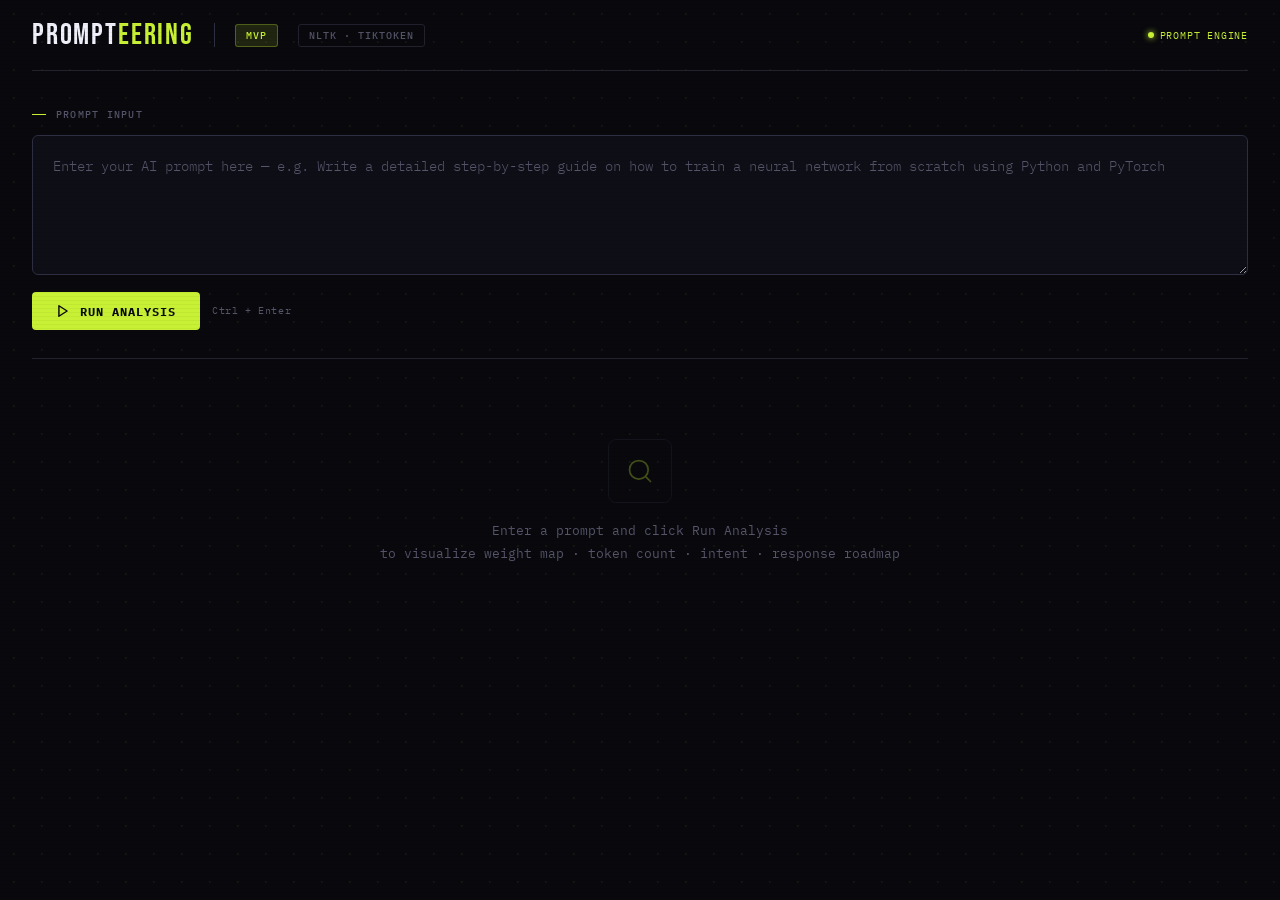
<file: index.html>
<!DOCTYPE html>
<html lang="en">

<head>
    <meta charset="UTF-8">
    <meta name="viewport" content="width=device-width, initial-scale=1.0">
    <title>Prompteering — AI Prompt Analyzer</title>
    <link rel="stylesheet" href="/static/css/style.css">
</head>

<body>

    <div class="wrap">

        <!-- HEADER -->
        <header>
            <div class="header-inner">
                <div class="logo">Prompt<span class="logo-accent">eering</span></div>
                <div class="sep"></div>
                <div class="pill pill-green">MVP</div>
                <div class="pill pill-muted">NLTK · tiktoken</div>
                <div class="header-right">
                    <div class="status-dot">
                        <div class="dot dot-green"></div>
                        PROMPT ENGINE
                    </div>
                </div>
            </div>
        </header>

        <!-- INPUT -->
        <div class="input-zone">
            <div class="zone-label">Prompt Input</div>
            <textarea id="promptInput"
                placeholder="Enter your AI prompt here — e.g. Write a detailed step-by-step guide on how to train a neural network from scratch using Python and PyTorch"
                rows="4"></textarea>
            <div class="input-footer">
                <button class="run-btn" onclick="analyzePrompt()">
                    <svg viewBox="0 0 24 24" fill="none" stroke="currentColor" stroke-width="2.5" stroke-linecap="round"
                        stroke-linejoin="round">
                        <polygon points="5 3 19 12 5 21 5 3" />
                    </svg>
                    Run Analysis
                </button>
                <span class="hint">Ctrl + Enter</span>
            </div>
        </div>

        <!-- EMPTY STATE -->
        <div id="emptyState">
            <div class="empty-graphic">
                <svg viewBox="0 0 24 24" fill="none" stroke="currentColor" stroke-width="1.5" stroke-linecap="round"
                    stroke-linejoin="round">
                    <circle cx="11" cy="11" r="8" />
                    <line x1="21" y1="21" x2="16.65" y2="16.65" />
                </svg>
            </div>
            <div class="empty-text">
                Enter a prompt and click Run Analysis<br>
                to visualize weight map · token count · intent · response roadmap
            </div>
        </div>

        <!-- RESULTS -->
        <div id="results">

            <!-- WEIGHT MAP -->
            <div class="panel">
                <div class="ph">
                    <div class="ph-left">
                        <div class="ph-icon" style="color:var(--accent)">
                            <svg viewBox="0 0 24 24" fill="none" stroke="currentColor" stroke-width="2"
                                stroke-linecap="round" stroke-linejoin="round">
                                <path d="M2 20h20M6 20V10M12 20V4M18 20v-6" />
                            </svg>
                        </div>
                        <div class="ph-title">Word Weight Map</div>
                    </div>
                    <div class="ph-right">POS Tagging · NLTK</div>
                </div>
                <div class="pb">
                    <div class="word-tokens" id="wordWeights"></div>
                    <div class="legend">
                        <div class="legend-item">
                            <div class="legend-sw" style="background:rgba(85,85,106,0.5)"></div>Noise / stop word
                        </div>
                        <div class="legend-item">
                            <div class="legend-sw" style="background:rgba(79,195,247,0.5)"></div>Context word
                        </div>
                        <div class="legend-item">
                            <div class="legend-sw" style="background:rgba(255,140,66,0.6)"></div>High focus
                        </div>
                        <div class="legend-item">
                            <div class="legend-sw" style="background:rgba(200,241,53,0.7)"></div>Critical token
                        </div>
                    </div>
                </div>
            </div>

            <!-- TWO-COL: TOKEN STATS + INTENT -->
            <div class="two-col">

                <!-- TOKEN CALCULATOR -->
                <div class="panel">
                    <div class="ph">
                        <div class="ph-left">
                            <div class="ph-icon" style="color:var(--orange)">
                                <svg viewBox="0 0 24 24" fill="none" stroke="currentColor" stroke-width="2"
                                    stroke-linecap="round" stroke-linejoin="round">
                                    <rect x="4" y="2" width="16" height="20" rx="2" />
                                    <line x1="8" y1="6" x2="16" y2="6" />
                                    <line x1="8" y1="10" x2="16" y2="10" />
                                    <line x1="8" y1="14" x2="12" y2="14" />
                                </svg>
                            </div>
                            <div class="ph-title">Token Calculator</div>
                        </div>
                        <div class="ph-right">
                            <div class="model-tabs" id="modelTabs">
                                <button class="model-tab active" data-model="gpt-4o">GPT-4o</button>
                                <button class="model-tab" data-model="claude-sonnet-4">Claude 4</button>
                                <button class="model-tab" data-model="gemini-2.0-flash">Gemini 2.0</button>
                            </div>
                            <span id="tokenPanelSubtitle">tiktoken · GPT-4o rates</span>
                        </div>
                    </div>
                    <div class="pb">
                        <div class="stats-grid" id="tokenStats"></div>
                        <div class="cost-section">
                            <div class="cost-lbl">
                                <span>Context window usage</span>
                                <span id="costLabel">—</span>
                            </div>
                            <div class="cost-track">
                                <div class="cost-fill" id="costFill"></div>
                            </div>
                        </div>
                    </div>
                </div>

                <!-- INTENT CLASSIFIER -->
                <div class="panel">
                    <div class="ph">
                        <div class="ph-left">
                            <div class="ph-icon" style="color:var(--blue)">
                                <svg viewBox="0 0 24 24" fill="none" stroke="currentColor" stroke-width="2"
                                    stroke-linecap="round" stroke-linejoin="round">
                                    <circle cx="12" cy="12" r="3" />
                                    <path
                                        d="M12 2v3M12 19v3M4.22 4.22l2.12 2.12M17.66 17.66l2.12 2.12M2 12h3M19 12h3M4.22 19.78l2.12-2.12M17.66 6.34l2.12-2.12" />
                                </svg>
                            </div>
                            <div class="ph-title">Intent Classifier</div>
                        </div>
                        <div class="ph-right">Pattern Engine · NLTK</div>
                    </div>
                    <div class="pb" id="intentPanel"></div>
                </div>

            </div>

            <!-- FLOWCHART -->
            <div class="panel">
                <div class="ph">
                    <div class="ph-left">
                        <div class="ph-icon" style="color:var(--blue)">
                            <svg viewBox="0 0 24 24" fill="none" stroke="currentColor" stroke-width="2"
                                stroke-linecap="round" stroke-linejoin="round">
                                <rect x="3" y="3" width="6" height="4" rx="1" />
                                <rect x="15" y="3" width="6" height="4" rx="1" />
                                <rect x="9" y="17" width="6" height="4" rx="1" />
                                <path d="M6 7v4h12V7M12 11v6" />
                            </svg>
                        </div>
                        <div class="ph-title">Predicted Response Roadmap</div>
                    </div>
                    <div class="ph-right">Scroll horizontally to see full path</div>
                </div>
                <div class="pb">
                    <div class="flow-scroll">
                        <div class="flow-row" id="flowRow"></div>
                    </div>
                    <div class="flow-legend">
                        <div class="fl-item">
                            <div class="fl-dot" style="background:var(--accent)"></div>Prompt Entry
                        </div>
                        <div class="fl-item">
                            <div class="fl-dot" style="background:var(--blue)"></div>Intent Parse
                        </div>
                        <div class="fl-item">
                            <div class="fl-dot" style="background:var(--border2)"></div>Processing Step
                        </div>
                        <div class="fl-item">
                            <div class="fl-dot" style="background:var(--red)"></div>RAG Retrieval
                        </div>
                        <div class="fl-item">
                            <div class="fl-dot" style="background:var(--orange)"></div>Output Block
                        </div>
                    </div>
                </div>
            </div>

        </div><!-- /results -->

    </div><!-- /wrap -->

    <script src="/static/js/app.js"></script>
</body>

</html>
</file>
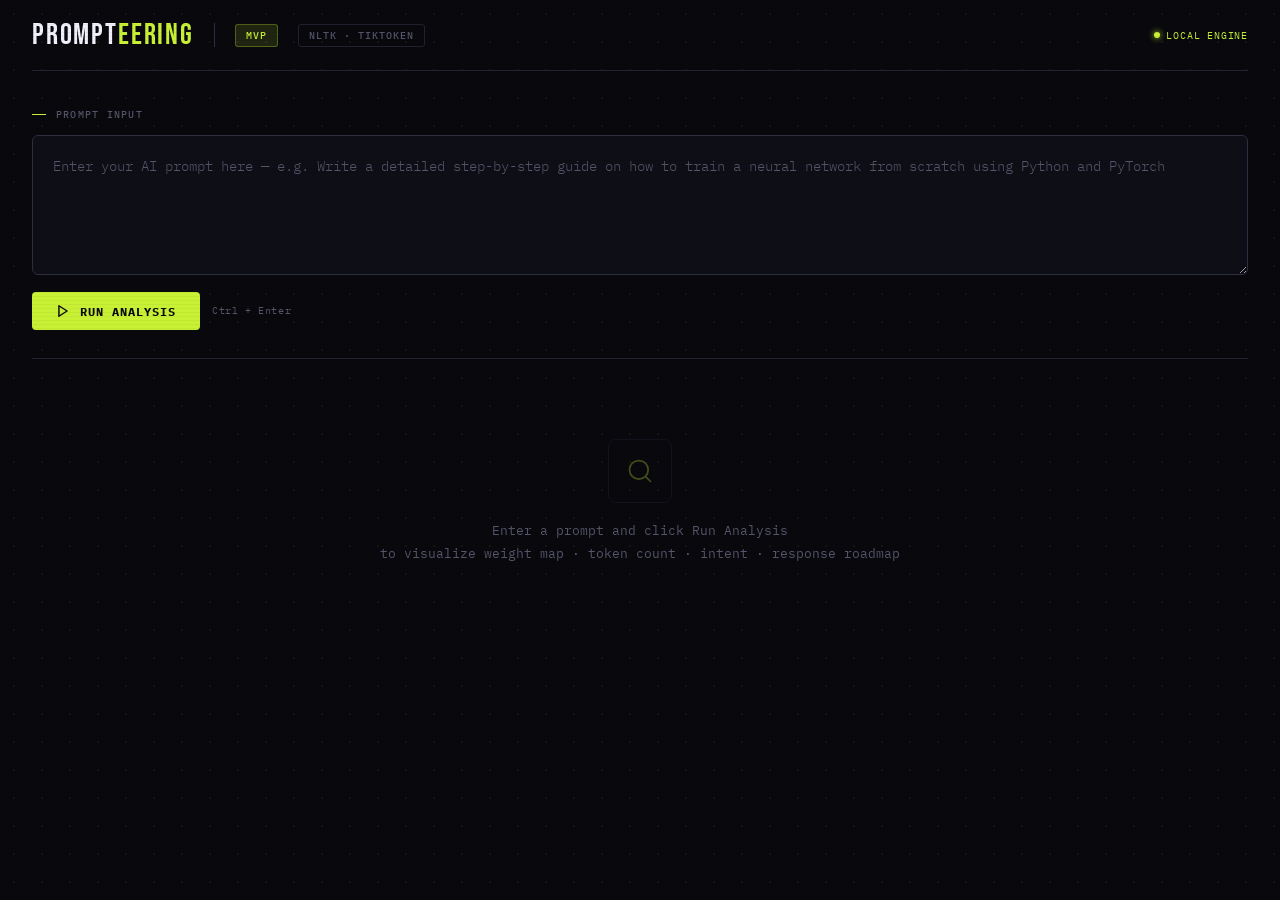
<file: templates/index.html>
<!DOCTYPE html>
<html lang="en">

<head>
    <meta charset="UTF-8">
    <meta name="viewport" content="width=device-width, initial-scale=1.0">
    <title>Prompteering — AI Prompt Analyzer</title>
    <link rel="stylesheet" href="/static/css/style.css">
</head>

<body>

    <div class="wrap">

        <!-- HEADER -->
        <header>
            <div class="header-inner">
                <div class="logo">Prompt<span class="logo-accent">eering</span></div>
                <div class="sep"></div>
                <div class="pill pill-green">MVP</div>
                <div class="pill pill-muted">NLTK · tiktoken</div>
                <div class="header-right">
                    <div class="status-dot">
                        <div class="dot dot-green"></div>
                        LOCAL ENGINE
                    </div>
                </div>
            </div>
        </header>

        <!-- INPUT -->
        <div class="input-zone">
            <div class="zone-label">Prompt Input</div>
            <textarea id="promptInput"
                placeholder="Enter your AI prompt here — e.g. Write a detailed step-by-step guide on how to train a neural network from scratch using Python and PyTorch"
                rows="4"></textarea>
            <div class="input-footer">
                <button class="run-btn" onclick="analyzePrompt()">
                    <svg viewBox="0 0 24 24" fill="none" stroke="currentColor" stroke-width="2.5" stroke-linecap="round"
                        stroke-linejoin="round">
                        <polygon points="5 3 19 12 5 21 5 3" />
                    </svg>
                    Run Analysis
                </button>
                <span class="hint">Ctrl + Enter</span>
            </div>
        </div>

        <!-- EMPTY STATE -->
        <div id="emptyState">
            <div class="empty-graphic">
                <svg viewBox="0 0 24 24" fill="none" stroke="currentColor" stroke-width="1.5" stroke-linecap="round"
                    stroke-linejoin="round">
                    <circle cx="11" cy="11" r="8" />
                    <line x1="21" y1="21" x2="16.65" y2="16.65" />
                </svg>
            </div>
            <div class="empty-text">
                Enter a prompt and click Run Analysis<br>
                to visualize weight map · token count · intent · response roadmap
            </div>
        </div>

        <!-- RESULTS -->
        <div id="results">

            <!-- WEIGHT MAP -->
            <div class="panel">
                <div class="ph">
                    <div class="ph-left">
                        <div class="ph-icon" style="color:var(--accent)">
                            <svg viewBox="0 0 24 24" fill="none" stroke="currentColor" stroke-width="2"
                                stroke-linecap="round" stroke-linejoin="round">
                                <path d="M2 20h20M6 20V10M12 20V4M18 20v-6" />
                            </svg>
                        </div>
                        <div class="ph-title">Word Weight Map</div>
                    </div>
                    <div class="ph-right">POS Tagging · NLTK</div>
                </div>
                <div class="pb">
                    <div class="word-tokens" id="wordWeights"></div>
                    <div class="legend">
                        <div class="legend-item">
                            <div class="legend-sw" style="background:rgba(85,85,106,0.5)"></div>Noise / stop word
                        </div>
                        <div class="legend-item">
                            <div class="legend-sw" style="background:rgba(79,195,247,0.5)"></div>Context word
                        </div>
                        <div class="legend-item">
                            <div class="legend-sw" style="background:rgba(255,140,66,0.6)"></div>High focus
                        </div>
                        <div class="legend-item">
                            <div class="legend-sw" style="background:rgba(200,241,53,0.7)"></div>Critical token
                        </div>
                    </div>
                </div>
            </div>

            <!-- TWO-COL: TOKEN STATS + INTENT -->
            <div class="two-col">

                <!-- TOKEN CALCULATOR -->
                <div class="panel">
                    <div class="ph">
                        <div class="ph-left">
                            <div class="ph-icon" style="color:var(--orange)">
                                <svg viewBox="0 0 24 24" fill="none" stroke="currentColor" stroke-width="2"
                                    stroke-linecap="round" stroke-linejoin="round">
                                    <rect x="4" y="2" width="16" height="20" rx="2" />
                                    <line x1="8" y1="6" x2="16" y2="6" />
                                    <line x1="8" y1="10" x2="16" y2="10" />
                                    <line x1="8" y1="14" x2="12" y2="14" />
                                </svg>
                            </div>
                            <div class="ph-title">Token Calculator</div>
                        </div>
                        <div class="ph-right">
                            <div class="model-tabs" id="modelTabs">
                                <button class="model-tab active" data-model="gpt-4o">GPT-4o</button>
                                <button class="model-tab" data-model="claude-sonnet-4">Claude 4</button>
                                <button class="model-tab" data-model="gemini-2.0-flash">Gemini 2.0</button>
                            </div>
                            <span id="tokenPanelSubtitle">tiktoken · GPT-4o rates</span>
                        </div>
                    </div>
                    <div class="pb">
                        <div class="stats-grid" id="tokenStats"></div>
                        <div class="cost-section">
                            <div class="cost-lbl">
                                <span>Context window usage</span>
                                <span id="costLabel">—</span>
                            </div>
                            <div class="cost-track">
                                <div class="cost-fill" id="costFill"></div>
                            </div>
                        </div>
                    </div>
                </div>

                <!-- INTENT CLASSIFIER -->
                <div class="panel">
                    <div class="ph">
                        <div class="ph-left">
                            <div class="ph-icon" style="color:var(--blue)">
                                <svg viewBox="0 0 24 24" fill="none" stroke="currentColor" stroke-width="2"
                                    stroke-linecap="round" stroke-linejoin="round">
                                    <circle cx="12" cy="12" r="3" />
                                    <path
                                        d="M12 2v3M12 19v3M4.22 4.22l2.12 2.12M17.66 17.66l2.12 2.12M2 12h3M19 12h3M4.22 19.78l2.12-2.12M17.66 6.34l2.12-2.12" />
                                </svg>
                            </div>
                            <div class="ph-title">Intent Classifier</div>
                        </div>
                        <div class="ph-right">Pattern Engine · NLTK</div>
                    </div>
                    <div class="pb" id="intentPanel"></div>
                </div>

            </div>

            <!-- FLOWCHART -->
            <div class="panel">
                <div class="ph">
                    <div class="ph-left">
                        <div class="ph-icon" style="color:var(--blue)">
                            <svg viewBox="0 0 24 24" fill="none" stroke="currentColor" stroke-width="2"
                                stroke-linecap="round" stroke-linejoin="round">
                                <rect x="3" y="3" width="6" height="4" rx="1" />
                                <rect x="15" y="3" width="6" height="4" rx="1" />
                                <rect x="9" y="17" width="6" height="4" rx="1" />
                                <path d="M6 7v4h12V7M12 11v6" />
                            </svg>
                        </div>
                        <div class="ph-title">Predicted Response Roadmap</div>
                    </div>
                    <div class="ph-right">Scroll horizontally to see full path</div>
                </div>
                <div class="pb">
                    <div class="flow-scroll">
                        <div class="flow-row" id="flowRow"></div>
                    </div>
                    <div class="flow-legend">
                        <div class="fl-item">
                            <div class="fl-dot" style="background:var(--accent)"></div>Prompt Entry
                        </div>
                        <div class="fl-item">
                            <div class="fl-dot" style="background:var(--blue)"></div>Intent Parse
                        </div>
                        <div class="fl-item">
                            <div class="fl-dot" style="background:var(--border2)"></div>Processing Step
                        </div>
                        <div class="fl-item">
                            <div class="fl-dot" style="background:var(--red)"></div>RAG Retrieval
                        </div>
                        <div class="fl-item">
                            <div class="fl-dot" style="background:var(--orange)"></div>Output Block
                        </div>
                    </div>
                </div>
            </div>

        </div><!-- /results -->

    </div><!-- /wrap -->

    <script src="/static/js/app.js"></script>
</body>

</html>
</file>
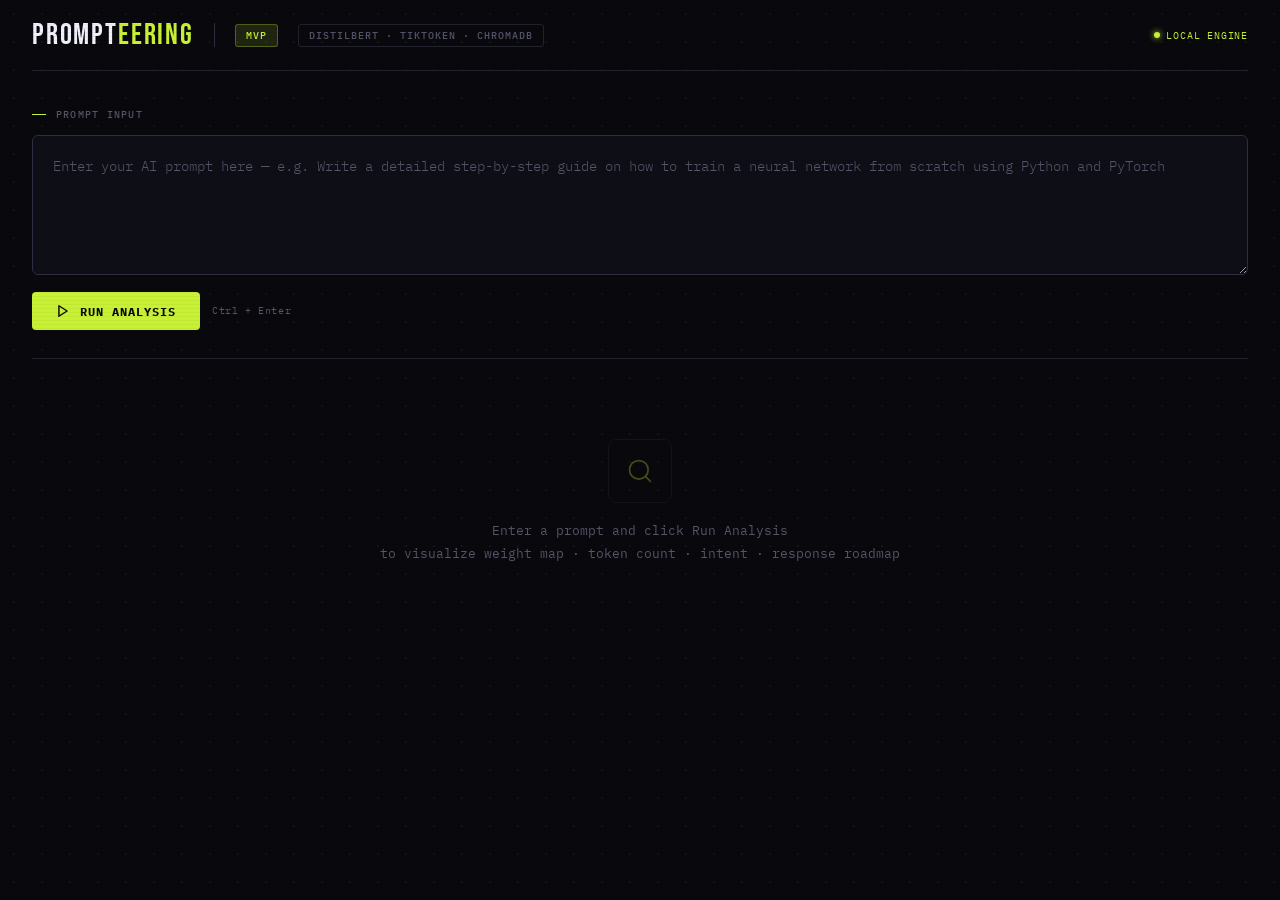
<file: prompteering.html>
<!DOCTYPE html>
<html lang="en">
<head>
<meta charset="UTF-8">
<meta name="viewport" content="width=device-width, initial-scale=1.0">
<title>Prompteering — AI Prompt Analyzer</title>
<style>
@import url('https://fonts.googleapis.com/css2?family=IBM+Plex+Mono:wght@300;400;500;600;700&family=Bebas+Neue&family=DM+Sans:wght@300;400;500;600&display=swap');

:root {
  --bg: #08080d;
  --s1: #0e0e16;
  --s2: #14141f;
  --s3: #1c1c2b;
  --border: #22222f;
  --border2: #2e2e42;
  --accent: #c8f135;
  --accent-dim: rgba(200,241,53,0.12);
  --accent-mid: rgba(200,241,53,0.35);
  --blue: #4fc3f7;
  --blue-dim: rgba(79,195,247,0.1);
  --orange: #ff8c42;
  --orange-dim: rgba(255,140,66,0.1);
  --red: #ff4d6d;
  --red-dim: rgba(255,77,109,0.1);
  --text: #d8d8e8;
  --text2: #9090a8;
  --text3: #55556a;
  --white: #f0f0fa;
}

*, *::before, *::after { box-sizing: border-box; margin: 0; padding: 0; }

body {
  background: var(--bg);
  color: var(--text);
  font-family: 'DM Sans', sans-serif;
  min-height: 100vh;
  overflow-x: hidden;
}

/* Subtle scanline texture */
body::after {
  content: '';
  position: fixed;
  inset: 0;
  background: repeating-linear-gradient(
    0deg,
    transparent,
    transparent 3px,
    rgba(0,0,0,0.04) 3px,
    rgba(0,0,0,0.04) 4px
  );
  pointer-events: none;
  z-index: 9999;
}

/* Dot grid bg */
body::before {
  content: '';
  position: fixed;
  inset: 0;
  background-image: radial-gradient(circle, rgba(200,241,53,0.06) 1px, transparent 1px);
  background-size: 28px 28px;
  pointer-events: none;
  z-index: 0;
}

.wrap { max-width: 1280px; margin: 0 auto; padding: 0 32px; position: relative; z-index: 1; }

/* ── HEADER ─────────────────────────────────── */
header {
  border-bottom: 1px solid var(--border);
  padding: 20px 0;
}

.header-inner {
  display: flex;
  align-items: center;
  gap: 20px;
}

.logo {
  font-family: 'Bebas Neue', sans-serif;
  font-size: 1.9rem;
  letter-spacing: 0.06em;
  color: var(--white);
  line-height: 1;
}

.logo-accent { color: var(--accent); }

.sep {
  width: 1px;
  height: 24px;
  background: var(--border2);
}

.pill {
  font-family: 'IBM Plex Mono', monospace;
  font-size: 0.62rem;
  font-weight: 500;
  letter-spacing: 0.1em;
  text-transform: uppercase;
  padding: 4px 10px;
  border-radius: 3px;
  border: 1px solid;
}

.pill-green {
  color: var(--accent);
  border-color: rgba(200,241,53,0.3);
  background: var(--accent-dim);
}

.pill-muted {
  color: var(--text3);
  border-color: var(--border);
  background: transparent;
}

.header-right {
  margin-left: auto;
  display: flex;
  align-items: center;
  gap: 16px;
}

.status-dot {
  display: flex;
  align-items: center;
  gap: 6px;
  font-family: 'IBM Plex Mono', monospace;
  font-size: 0.62rem;
  color: var(--accent);
  letter-spacing: 0.08em;
}

.dot {
  width: 6px; height: 6px;
  border-radius: 50%;
}

.dot-green { background: var(--accent); box-shadow: 0 0 6px var(--accent); animation: blink 2s infinite; }

@keyframes blink { 0%,100% { opacity:1; } 50% { opacity:0.3; } }

/* ── INPUT ─────────────────────────────────── */
.input-zone {
  padding: 36px 0 28px;
  border-bottom: 1px solid var(--border);
}

.zone-label {
  font-family: 'IBM Plex Mono', monospace;
  font-size: 0.65rem;
  font-weight: 500;
  color: var(--text3);
  letter-spacing: 0.12em;
  text-transform: uppercase;
  margin-bottom: 14px;
  display: flex;
  align-items: center;
  gap: 10px;
}

.zone-label::before {
  content: '';
  display: block;
  width: 14px;
  height: 1px;
  background: var(--accent);
}

textarea {
  width: 100%;
  background: var(--s1);
  border: 1px solid var(--border2);
  color: var(--white);
  font-family: 'IBM Plex Mono', monospace;
  font-size: 0.88rem;
  font-weight: 300;
  line-height: 1.8;
  padding: 18px 20px;
  border-radius: 6px;
  resize: vertical;
  min-height: 110px;
  outline: none;
  transition: border-color 0.2s, box-shadow 0.2s;
}

textarea:focus {
  border-color: rgba(200,241,53,0.4);
  box-shadow: 0 0 0 3px rgba(200,241,53,0.05);
}

textarea::placeholder { color: var(--text3); }

.input-footer {
  margin-top: 12px;
  display: flex;
  align-items: center;
  gap: 12px;
}

.run-btn {
  display: inline-flex;
  align-items: center;
  gap: 10px;
  background: var(--accent);
  color: #0a0a0a;
  border: none;
  font-family: 'IBM Plex Mono', monospace;
  font-weight: 700;
  font-size: 0.78rem;
  letter-spacing: 0.08em;
  text-transform: uppercase;
  padding: 11px 24px;
  border-radius: 4px;
  cursor: pointer;
  transition: all 0.15s;
}

.run-btn:hover { background: #d9ff4a; transform: translateY(-1px); box-shadow: 0 4px 20px rgba(200,241,53,0.3); }
.run-btn:active { transform: translateY(0); }

.run-btn svg { width: 14px; height: 14px; }

.hint {
  font-family: 'IBM Plex Mono', monospace;
  font-size: 0.62rem;
  color: var(--text3);
  letter-spacing: 0.06em;
}

/* ── EMPTY STATE ─────────────────────────── */
#emptyState {
  padding: 80px 0;
  display: flex;
  flex-direction: column;
  align-items: center;
  gap: 16px;
}

.empty-graphic {
  width: 64px;
  height: 64px;
  border: 1px solid var(--border2);
  border-radius: 8px;
  display: flex;
  align-items: center;
  justify-content: center;
  opacity: 0.3;
}

.empty-graphic svg { width: 28px; height: 28px; color: var(--accent); }

.empty-text {
  font-size: 0.8rem;
  color: var(--text3);
  text-align: center;
  line-height: 1.8;
  font-family: 'IBM Plex Mono', monospace;
}

/* ── RESULTS GRID ────────────────────────── */
#results {
  display: none;
  padding: 28px 0 60px;
  display: none;
  flex-direction: column;
  gap: 16px;
}

.panel {
  background: var(--s1);
  border: 1px solid var(--border);
  border-radius: 8px;
  overflow: hidden;
  animation: rise 0.35s ease both;
}

@keyframes rise {
  from { opacity:0; transform: translateY(10px); }
  to   { opacity:1; transform: translateY(0); }
}

.panel:nth-child(1) { animation-delay: 0.04s; }
.panel:nth-child(2) { animation-delay: 0.08s; }
.panel:nth-child(3) { animation-delay: 0.12s; }
.panel:nth-child(4) { animation-delay: 0.16s; }

.ph {
  padding: 12px 20px;
  border-bottom: 1px solid var(--border);
  background: var(--s2);
  display: flex;
  align-items: center;
  justify-content: space-between;
}

.ph-left {
  display: flex;
  align-items: center;
  gap: 10px;
}

.ph-icon {
  width: 20px; height: 20px;
  display: flex;
  align-items: center;
  justify-content: center;
}

.ph-icon svg { width: 14px; height: 14px; }

.ph-title {
  font-family: 'IBM Plex Mono', monospace;
  font-size: 0.7rem;
  font-weight: 600;
  letter-spacing: 0.1em;
  text-transform: uppercase;
  color: var(--text2);
}

.ph-right {
  font-family: 'IBM Plex Mono', monospace;
  font-size: 0.6rem;
  color: var(--text3);
  letter-spacing: 0.08em;
}

.pb { padding: 20px; }

/* ── TWO-COL LAYOUT ─────────────────────── */
.two-col { display: grid; grid-template-columns: 1fr 1fr; gap: 16px; }

/* ── WEIGHT MAP ─────────────────────────── */
.word-tokens {
  display: flex;
  flex-wrap: wrap;
  gap: 6px;
  line-height: 1;
}

.token {
  position: relative;
  padding: 5px 11px;
  border-radius: 4px;
  border: 1px solid transparent;
  font-family: 'IBM Plex Mono', monospace;
  font-size: 0.85rem;
  cursor: default;
  transition: transform 0.12s;
  user-select: none;
}

.token:hover { transform: translateY(-2px); }

.token-tip {
  position: absolute;
  bottom: calc(100% + 7px);
  left: 50%;
  transform: translateX(-50%);
  background: var(--s3);
  border: 1px solid var(--border2);
  padding: 4px 9px;
  border-radius: 4px;
  font-family: 'IBM Plex Mono', monospace;
  font-size: 0.62rem;
  white-space: nowrap;
  color: var(--text2);
  opacity: 0;
  pointer-events: none;
  transition: opacity 0.12s;
  z-index: 10;
}

.token:hover .token-tip { opacity: 1; }

.legend {
  display: flex;
  gap: 20px;
  margin-top: 18px;
  padding-top: 16px;
  border-top: 1px solid var(--border);
  flex-wrap: wrap;
}

.legend-item {
  display: flex;
  align-items: center;
  gap: 7px;
  font-family: 'IBM Plex Mono', monospace;
  font-size: 0.62rem;
  color: var(--text3);
  letter-spacing: 0.06em;
}

.legend-sw { width: 18px; height: 6px; border-radius: 2px; }

/* ── TOKEN STATS ────────────────────────── */
.stats-grid {
  display: grid;
  grid-template-columns: 1fr 1fr;
  gap: 12px;
}

.stat {
  background: var(--s2);
  border: 1px solid var(--border);
  border-radius: 6px;
  padding: 14px 16px;
}

.stat-lbl {
  font-family: 'IBM Plex Mono', monospace;
  font-size: 0.6rem;
  letter-spacing: 0.12em;
  text-transform: uppercase;
  color: var(--text3);
  margin-bottom: 8px;
}

.stat-val {
  font-family: 'Bebas Neue', sans-serif;
  font-size: 2.2rem;
  line-height: 1;
  letter-spacing: 0.03em;
}

.c-green  { color: var(--accent); }
.c-orange { color: var(--orange); }
.c-blue   { color: var(--blue); }
.c-red    { color: var(--red); }

.stat-sub {
  font-family: 'IBM Plex Mono', monospace;
  font-size: 0.62rem;
  color: var(--text3);
  margin-top: 5px;
}

.cost-section { margin-top: 16px; }

.cost-lbl {
  font-family: 'IBM Plex Mono', monospace;
  font-size: 0.62rem;
  color: var(--text3);
  letter-spacing: 0.08em;
  margin-bottom: 7px;
  display: flex;
  justify-content: space-between;
}

.cost-track {
  height: 5px;
  background: var(--s3);
  border-radius: 3px;
  overflow: hidden;
}

.cost-fill {
  height: 100%;
  border-radius: 3px;
  background: linear-gradient(90deg, var(--accent), var(--blue));
  transition: width 0.9s cubic-bezier(0.22, 1, 0.36, 1);
  width: 0%;
}

/* ── INTENT ─────────────────────────────── */
.intent-badge {
  display: inline-flex;
  align-items: center;
  gap: 8px;
  background: rgba(200,241,53,0.08);
  border: 1px solid rgba(200,241,53,0.25);
  color: var(--accent);
  font-family: 'IBM Plex Mono', monospace;
  font-weight: 600;
  font-size: 0.72rem;
  letter-spacing: 0.08em;
  padding: 7px 14px;
  border-radius: 4px;
  margin-bottom: 18px;
}

.intent-badge svg { width: 13px; height: 13px; }

.conf-row {
  display: flex;
  align-items: center;
  gap: 10px;
  margin-bottom: 9px;
}

.conf-lbl {
  font-family: 'IBM Plex Mono', monospace;
  font-size: 0.65rem;
  color: var(--text2);
  min-width: 150px;
  white-space: nowrap;
  overflow: hidden;
  text-overflow: ellipsis;
}

.conf-track {
  flex: 1;
  height: 5px;
  background: var(--s3);
  border-radius: 3px;
  overflow: hidden;
}

.conf-bar-fill {
  height: 100%;
  border-radius: 3px;
  transition: width 0.9s cubic-bezier(0.22, 1, 0.36, 1);
  width: 0%;
}

.conf-pct {
  font-family: 'IBM Plex Mono', monospace;
  font-size: 0.65rem;
  color: var(--text3);
  min-width: 34px;
  text-align: right;
}

/* ── FLOWCHART ───────────────────────────── */
.flow-scroll {
  overflow-x: auto;
  padding-bottom: 8px;
}

.flow-row {
  display: flex;
  align-items: center;
  gap: 0;
  min-width: max-content;
}

.fnode {
  padding: 9px 15px;
  border-radius: 5px;
  border: 1px solid;
  font-family: 'IBM Plex Mono', monospace;
  font-size: 0.7rem;
  font-weight: 500;
  letter-spacing: 0.04em;
  white-space: nowrap;
  cursor: default;
  transition: filter 0.15s, transform 0.15s;
}

.fnode:hover { transform: translateY(-2px); filter: brightness(1.25); }

.fnode-start  { background: var(--accent-dim); border-color: rgba(200,241,53,0.35); color: var(--accent); }
.fnode-intent { background: rgba(79,195,247,0.08); border-color: rgba(79,195,247,0.3); color: var(--blue); }
.fnode-step   { background: var(--s2); border-color: var(--border2); color: var(--text2); }
.fnode-rag    { background: var(--red-dim); border-color: rgba(255,77,109,0.3); color: var(--red); }
.fnode-output { background: var(--orange-dim); border-color: rgba(255,140,66,0.3); color: var(--orange); }

.farrow {
  flex-shrink: 0;
  padding: 0 10px;
  display: flex;
  align-items: center;
}

.farrow svg { width: 16px; height: 16px; color: var(--border2); }

.flow-legend {
  display: flex;
  gap: 20px;
  margin-top: 18px;
  padding-top: 14px;
  border-top: 1px solid var(--border);
  flex-wrap: wrap;
}

.fl-item {
  display: flex;
  align-items: center;
  gap: 7px;
  font-family: 'IBM Plex Mono', monospace;
  font-size: 0.62rem;
  color: var(--text3);
  letter-spacing: 0.06em;
}

.fl-dot {
  width: 8px; height: 8px;
  border-radius: 2px;
  flex-shrink: 0;
}

/* ── SCROLLBAR ──────────────────────────── */
::-webkit-scrollbar { width: 5px; height: 5px; }
::-webkit-scrollbar-track { background: transparent; }
::-webkit-scrollbar-thumb { background: var(--border2); border-radius: 3px; }
</style>
</head>
<body>

<div class="wrap">

  <!-- HEADER -->
  <header>
    <div class="header-inner">
      <div class="logo">Prompt<span class="logo-accent">eering</span></div>
      <div class="sep"></div>
      <div class="pill pill-green">MVP</div>
      <div class="pill pill-muted">DistilBERT · tiktoken · ChromaDB</div>
      <div class="header-right">
        <div class="status-dot">
          <div class="dot dot-green"></div>
          LOCAL ENGINE
        </div>
      </div>
    </div>
  </header>

  <!-- INPUT -->
  <div class="input-zone">
    <div class="zone-label">Prompt Input</div>
    <textarea id="promptInput"
      placeholder="Enter your AI prompt here — e.g. Write a detailed step-by-step guide on how to train a neural network from scratch using Python and PyTorch"
      rows="4"></textarea>
    <div class="input-footer">
      <button class="run-btn" onclick="analyzePrompt()">
        <svg viewBox="0 0 24 24" fill="none" stroke="currentColor" stroke-width="2.5" stroke-linecap="round" stroke-linejoin="round">
          <polygon points="5 3 19 12 5 21 5 3"/>
        </svg>
        Run Analysis
      </button>
      <span class="hint">Ctrl + Enter</span>
    </div>
  </div>

  <!-- EMPTY STATE -->
  <div id="emptyState">
    <div class="empty-graphic">
      <svg viewBox="0 0 24 24" fill="none" stroke="currentColor" stroke-width="1.5" stroke-linecap="round" stroke-linejoin="round">
        <circle cx="11" cy="11" r="8"/><line x1="21" y1="21" x2="16.65" y2="16.65"/>
      </svg>
    </div>
    <div class="empty-text">
      Enter a prompt and click Run Analysis<br>
      to visualize weight map · token count · intent · response roadmap
    </div>
  </div>

  <!-- RESULTS -->
  <div id="results">

    <!-- WEIGHT MAP -->
    <div class="panel">
      <div class="ph">
        <div class="ph-left">
          <div class="ph-icon" style="color:var(--accent)">
            <svg viewBox="0 0 24 24" fill="none" stroke="currentColor" stroke-width="2" stroke-linecap="round" stroke-linejoin="round">
              <path d="M2 20h20M6 20V10M12 20V4M18 20v-6"/>
            </svg>
          </div>
          <div class="ph-title">Word Weight Map</div>
        </div>
        <div class="ph-right">Attention Layer · DistilBERT</div>
      </div>
      <div class="pb">
        <div class="word-tokens" id="wordWeights"></div>
        <div class="legend">
          <div class="legend-item"><div class="legend-sw" style="background:rgba(85,85,106,0.5)"></div>Noise / stop word</div>
          <div class="legend-item"><div class="legend-sw" style="background:rgba(79,195,247,0.5)"></div>Context word</div>
          <div class="legend-item"><div class="legend-sw" style="background:rgba(255,140,66,0.6)"></div>High focus</div>
          <div class="legend-item"><div class="legend-sw" style="background:rgba(200,241,53,0.7)"></div>Critical token</div>
        </div>
      </div>
    </div>

    <!-- TWO-COL: TOKEN STATS + INTENT -->
    <div class="two-col">

      <!-- TOKEN CALCULATOR -->
      <div class="panel">
        <div class="ph">
          <div class="ph-left">
            <div class="ph-icon" style="color:var(--orange)">
              <svg viewBox="0 0 24 24" fill="none" stroke="currentColor" stroke-width="2" stroke-linecap="round" stroke-linejoin="round">
                <rect x="4" y="2" width="16" height="20" rx="2"/><line x1="8" y1="6" x2="16" y2="6"/>
                <line x1="8" y1="10" x2="16" y2="10"/><line x1="8" y1="14" x2="12" y2="14"/>
              </svg>
            </div>
            <div class="ph-title">Token Calculator</div>
          </div>
          <div class="ph-right">tiktoken · GPT-4o rates</div>
        </div>
        <div class="pb">
          <div class="stats-grid" id="tokenStats"></div>
          <div class="cost-section">
            <div class="cost-lbl">
              <span>Context window usage (128k)</span>
              <span id="costLabel">—</span>
            </div>
            <div class="cost-track"><div class="cost-fill" id="costFill"></div></div>
          </div>
        </div>
      </div>

      <!-- INTENT CLASSIFIER -->
      <div class="panel">
        <div class="ph">
          <div class="ph-left">
            <div class="ph-icon" style="color:var(--blue)">
              <svg viewBox="0 0 24 24" fill="none" stroke="currentColor" stroke-width="2" stroke-linecap="round" stroke-linejoin="round">
                <circle cx="12" cy="12" r="3"/><path d="M12 2v3M12 19v3M4.22 4.22l2.12 2.12M17.66 17.66l2.12 2.12M2 12h3M19 12h3M4.22 19.78l2.12-2.12M17.66 6.34l2.12-2.12"/>
              </svg>
            </div>
            <div class="ph-title">Intent Classifier</div>
          </div>
          <div class="ph-right">DistilBERT · spaCy</div>
        </div>
        <div class="pb" id="intentPanel"></div>
      </div>

    </div>

    <!-- FLOWCHART -->
    <div class="panel">
      <div class="ph">
        <div class="ph-left">
          <div class="ph-icon" style="color:var(--blue)">
            <svg viewBox="0 0 24 24" fill="none" stroke="currentColor" stroke-width="2" stroke-linecap="round" stroke-linejoin="round">
              <rect x="3" y="3" width="6" height="4" rx="1"/><rect x="15" y="3" width="6" height="4" rx="1"/>
              <rect x="9" y="17" width="6" height="4" rx="1"/>
              <path d="M6 7v4h12V7M12 11v6"/>
            </svg>
          </div>
          <div class="ph-title">Predicted Response Roadmap</div>
        </div>
        <div class="ph-right">Scroll horizontally to see full path</div>
      </div>
      <div class="pb">
        <div class="flow-scroll">
          <div class="flow-row" id="flowRow"></div>
        </div>
        <div class="flow-legend">
          <div class="fl-item"><div class="fl-dot" style="background:var(--accent)"></div>Prompt Entry</div>
          <div class="fl-item"><div class="fl-dot" style="background:var(--blue)"></div>Intent Parse</div>
          <div class="fl-item"><div class="fl-dot" style="background:var(--border2)"></div>Processing Step</div>
          <div class="fl-item"><div class="fl-dot" style="background:var(--red)"></div>RAG Retrieval</div>
          <div class="fl-item"><div class="fl-dot" style="background:var(--orange)"></div>Output Block</div>
        </div>
      </div>
    </div>

  </div><!-- /results -->

</div><!-- /wrap -->

<script>
// ── STOP WORDS ───────────────────────────────────────────────────
const STOP = new Set(['a','an','the','and','or','but','in','on','at','to','for','of','is','are','was','were','be','been','being','have','has','had','do','does','did','will','would','could','should','may','might','i','me','my','we','our','you','your','he','she','it','they','them','their','this','that','these','those','with','as','by','from','up','into','after','before','all','also','just','not','no','so','too','very','here','there','then','now']);

// ── WEIGHT SCORING ───────────────────────────────────────────────
function scoreWord(w) {
  const c = w.toLowerCase().replace(/[^a-z]/g, '');
  if (!c) return 0.05;
  if (STOP.has(c)) return 0.05 + Math.random() * 0.05;
  if (/^(write|create|make|build|generate|explain|analyze|describe|list|show|give|find|help|design|code|implement|train|develop|compare|summarize|detail|produce)$/i.test(c)) return 0.88 + Math.random()*0.1;
  if (/^(step|guide|tutorial|detailed|complete|full|comprehensive|advanced|optimized|efficient|structured|professional)$/i.test(c)) return 0.75 + Math.random()*0.12;
  if (/^(python|javascript|react|api|neural|network|model|data|algorithm|database|function|class|pytorch|tensorflow|sql|html|css|json|llm|gpt|bert|transformer|vector|embedding)$/i.test(c)) return 0.82 + Math.random()*0.12;
  if (/^(from|scratch|using|based|that|which|into|about|how|what|where|when|why|who)$/i.test(c)) return 0.12 + Math.random()*0.1;
  return 0.28 + Math.random() * 0.28;
}

function weightColor(s) {
  if (s < 0.18) return { bg:'rgba(55,55,70,0.35)', border:'rgba(55,55,70,0.4)', txt:'#55556a' };
  if (s < 0.45) return { bg:'rgba(79,195,247,0.1)', border:'rgba(79,195,247,0.28)', txt:'#7dd3fc' };
  if (s < 0.72) return { bg:'rgba(255,140,66,0.14)', border:'rgba(255,140,66,0.35)', txt:'#fbbf24' };
  return { bg:'rgba(200,241,53,0.14)', border:'rgba(200,241,53,0.4)', txt:'#c8f135' };
}

// ── TOKENIZE ─────────────────────────────────────────────────────
function estimateTokens(text) {
  const words = text.trim().split(/\s+/).filter(Boolean);
  const promptTokens = Math.max(1, Math.round(words.length / 0.74));
  const outputMin = Math.round(promptTokens * 1.8);
  const outputMax = Math.round(promptTokens * 7.5);
  const outputMid = Math.round((outputMin + outputMax) / 2);
  const total = promptTokens + outputMax;
  const inCost  = (promptTokens / 1_000_000) * 5;
  const outCost = (outputMid   / 1_000_000) * 15;
  return { promptTokens, wordCount: words.length, charCount: text.length, outputMin, outputMax, outputMid, total, cost: inCost + outCost };
}

// ── INTENT ───────────────────────────────────────────────────────
const INTENTS = [
  { name:'Step-by-step Guide', re:/step.by.step|how to|guide|tutorial|procedure|walk.?through/i,
    icon:`<svg viewBox="0 0 24 24" fill="none" stroke="currentColor" stroke-width="2" stroke-linecap="round" stroke-linejoin="round" width="13" height="13"><line x1="8" y1="6" x2="21" y2="6"/><line x1="8" y1="12" x2="21" y2="12"/><line x1="8" y1="18" x2="21" y2="18"/><line x1="3" y1="6" x2="3.01" y2="6"/><line x1="3" y1="12" x2="3.01" y2="12"/><line x1="3" y1="18" x2="3.01" y2="18"/></svg>` },
  { name:'Code Generation', re:/code|program|function|script|implement|build|develop|python|javascript|api|class/i,
    icon:`<svg viewBox="0 0 24 24" fill="none" stroke="currentColor" stroke-width="2" stroke-linecap="round" stroke-linejoin="round" width="13" height="13"><polyline points="16 18 22 12 16 6"/><polyline points="8 6 2 12 8 18"/></svg>` },
  { name:'Creative Writing', re:/write|story|essay|blog|article|poem|narrative|creative/i,
    icon:`<svg viewBox="0 0 24 24" fill="none" stroke="currentColor" stroke-width="2" stroke-linecap="round" stroke-linejoin="round" width="13" height="13"><path d="M12 20h9"/><path d="M16.5 3.5a2.121 2.121 0 0 1 3 3L7 19l-4 1 1-4L16.5 3.5z"/></svg>` },
  { name:'Explanation / ELI5', re:/explain|what is|describe|define|meaning|understand|tell me about/i,
    icon:`<svg viewBox="0 0 24 24" fill="none" stroke="currentColor" stroke-width="2" stroke-linecap="round" stroke-linejoin="round" width="13" height="13"><circle cx="12" cy="12" r="10"/><line x1="12" y1="8" x2="12" y2="12"/><line x1="12" y1="16" x2="12.01" y2="16"/></svg>` },
  { name:'List / Enumeration', re:/list|enumerate|examples of|top \d|best \d|give me.*example/i,
    icon:`<svg viewBox="0 0 24 24" fill="none" stroke="currentColor" stroke-width="2" stroke-linecap="round" stroke-linejoin="round" width="13" height="13"><line x1="8" y1="6" x2="21" y2="6"/><line x1="8" y1="12" x2="21" y2="12"/><line x1="8" y1="18" x2="21" y2="18"/><line x1="3" y1="6" x2="3.01" y2="6"/><line x1="3" y1="12" x2="3.01" y2="12"/><line x1="3" y1="18" x2="3.01" y2="18"/></svg>` },
  { name:'Analysis / Research', re:/analyze|analyse|compare|evaluate|assess|pros and cons|difference|versus/i,
    icon:`<svg viewBox="0 0 24 24" fill="none" stroke="currentColor" stroke-width="2" stroke-linecap="round" stroke-linejoin="round" width="13" height="13"><polyline points="22 12 18 12 15 21 9 3 6 12 2 12"/></svg>` },
  { name:'Q&A / Factual', re:/who|what|when|where|why|how many|how much/i,
    icon:`<svg viewBox="0 0 24 24" fill="none" stroke="currentColor" stroke-width="2" stroke-linecap="round" stroke-linejoin="round" width="13" height="13"><circle cx="12" cy="12" r="10"/><path d="M9.09 9a3 3 0 0 1 5.83 1c0 2-3 3-3 3"/><line x1="12" y1="17" x2="12.01" y2="17"/></svg>` },
];

function classifyIntent(text) {
  return INTENTS.map(intent => {
    const m = (text.match(intent.re) || []).length;
    const base = m > 0 ? 0.52 + Math.random()*0.42 : Math.random()*0.22;
    return { ...intent, score: Math.min(0.99, parseFloat(base.toFixed(2))) };
  }).sort((a,b) => b.score - a.score);
}

// ── FLOWCHART PATHS ──────────────────────────────────────────────
const FLOWS = {
  'Step-by-step Guide': [
    { l:'USER PROMPT', t:'start' },
    { l:'Intent Parse', t:'intent' },
    { l:'Instruction Decode', t:'step' },
    { l:'Context Window Scan', t:'step' },
    { l:'RAG Retrieval', t:'rag' },
    { l:'Enumerate Steps', t:'step' },
    { l:'Draft Each Step Body', t:'step' },
    { l:'Conclusion Block', t:'output' },
  ],
  'Code Generation': [
    { l:'USER PROMPT', t:'start' },
    { l:'Intent Parse', t:'intent' },
    { l:'Language Detection', t:'step' },
    { l:'Pattern Recall', t:'step' },
    { l:'RAG: Codebase Docs', t:'rag' },
    { l:'Core Logic Draft', t:'step' },
    { l:'Error Handling', t:'step' },
    { l:'Comments + Docs', t:'step' },
    { l:'Usage Example', t:'output' },
  ],
  'Creative Writing': [
    { l:'USER PROMPT', t:'start' },
    { l:'Intent Parse', t:'intent' },
    { l:'Tone + Style Detect', t:'step' },
    { l:'Setting Build', t:'step' },
    { l:'Narrative Arc Plan', t:'step' },
    { l:'Draft Content', t:'step' },
    { l:'Polish + Voice Refine', t:'output' },
  ],
  'Explanation / ELI5': [
    { l:'USER PROMPT', t:'start' },
    { l:'Intent Parse', t:'intent' },
    { l:'Concept Identification', t:'step' },
    { l:'RAG: Context Fetch', t:'rag' },
    { l:'Sub-concept Breakdown', t:'step' },
    { l:'Analogy Generation', t:'step' },
    { l:'Summary Block', t:'output' },
  ],
  'Analysis / Research': [
    { l:'USER PROMPT', t:'start' },
    { l:'Intent Parse', t:'intent' },
    { l:'Scope Definition', t:'step' },
    { l:'RAG: Source Fetch', t:'rag' },
    { l:'Dimension Compare', t:'step' },
    { l:'Structure Findings', t:'step' },
    { l:'Verdict Block', t:'output' },
  ],
  'List / Enumeration': [
    { l:'USER PROMPT', t:'start' },
    { l:'Intent Parse', t:'intent' },
    { l:'Category Detection', t:'step' },
    { l:'RAG: Item Retrieval', t:'rag' },
    { l:'Sort by Relevance', t:'step' },
    { l:'Format Each Item', t:'step' },
    { l:'Final List Output', t:'output' },
  ],
  'Q&A / Factual': [
    { l:'USER PROMPT', t:'start' },
    { l:'Intent Parse', t:'intent' },
    { l:'Question Parsing', t:'step' },
    { l:'RAG: Fact Fetch', t:'rag' },
    { l:'Answer Construction', t:'step' },
    { l:'Direct Response', t:'output' },
  ],
};

const ARROW_SVG = `<svg viewBox="0 0 24 24" fill="none" stroke="currentColor" stroke-width="2" stroke-linecap="round" stroke-linejoin="round"><line x1="5" y1="12" x2="19" y2="12"/><polyline points="12 5 19 12 12 19"/></svg>`;

// ── RENDER ───────────────────────────────────────────────────────
function analyzePrompt() {
  const text = document.getElementById('promptInput').value.trim();
  if (!text) return;

  document.getElementById('emptyState').style.display = 'none';
  const results = document.getElementById('results');
  results.style.display = 'flex';

  // Words (preserve spaces as separate tokens)
  const parts = text.split(/(\s+)/);
  const words = parts.filter(p => p.trim());
  const wScores = Object.fromEntries(words.map(w => [w, scoreWord(w)]));

  // Render weight map
  const wContainer = document.getElementById('wordWeights');
  wContainer.innerHTML = '';
  parts.forEach(part => {
    if (!part.trim()) { wContainer.appendChild(document.createTextNode(part)); return; }
    const s = wScores[part] ?? 0.1;
    const col = weightColor(s);
    const el = document.createElement('span');
    el.className = 'token';
    el.style.cssText = `background:${col.bg};border-color:${col.border};color:${col.txt};`;
    el.innerHTML = `${part}<span class="token-tip">weight: ${s.toFixed(2)}</span>`;
    wContainer.appendChild(el);
  });

  // Token stats
  const td = estimateTokens(text);
  document.getElementById('tokenStats').innerHTML = `
    <div class="stat">
      <div class="stat-lbl">Prompt Tokens</div>
      <div class="stat-val c-green">${td.promptTokens}</div>
      <div class="stat-sub">${td.wordCount} words · ${td.charCount} chars</div>
    </div>
    <div class="stat">
      <div class="stat-lbl">Est. Output Tokens</div>
      <div class="stat-val c-orange">${td.outputMin}–${td.outputMax}</div>
      <div class="stat-sub">midpoint ~${td.outputMid}</div>
    </div>
    <div class="stat">
      <div class="stat-lbl">Max Context Total</div>
      <div class="stat-val c-blue">${td.total}</div>
      <div class="stat-sub">of 128k limit</div>
    </div>
    <div class="stat">
      <div class="stat-lbl">Est. API Cost</div>
      <div class="stat-val c-red">$${td.cost < 0.001 ? td.cost.toFixed(5) : td.cost.toFixed(4)}</div>
      <div class="stat-sub">GPT-4o pricing</div>
    </div>
  `;

  const pct = Math.min(98, (td.total / 128000) * 100);
  document.getElementById('costLabel').textContent = `${pct.toFixed(1)}%  ·  $${td.cost.toFixed(5)}`;
  setTimeout(() => { document.getElementById('costFill').style.width = pct + '%'; }, 60);

  // Intent
  const intents = classifyIntent(text);
  const top = intents[0];
  document.getElementById('intentPanel').innerHTML = `
    <div class="intent-badge">${top.icon} ${top.name}</div>
    <div style="font-family:'IBM Plex Mono',monospace;font-size:0.62rem;color:var(--text3);letter-spacing:0.08em;margin-bottom:13px;">CONFIDENCE BREAKDOWN</div>
    ${intents.map((it, i) => `
      <div class="conf-row">
        <div class="conf-lbl">${it.name}</div>
        <div class="conf-track">
          <div class="conf-bar-fill" data-w="${it.score*100}" style="background:${i===0?'var(--accent)':'rgba(79,195,247,0.5)'}"></div>
        </div>
        <div class="conf-pct">${Math.round(it.score*100)}%</div>
      </div>
    `).join('')}
  `;

  setTimeout(() => {
    document.querySelectorAll('.conf-bar-fill').forEach(el => {
      el.style.width = el.dataset.w + '%';
    });
  }, 60);

  // Flowchart
  const nodes = FLOWS[top.name] || FLOWS['Q&A / Factual'];
  const row = document.getElementById('flowRow');
  row.innerHTML = nodes.map((n, i) => `
    <div class="fnode fnode-${n.t}">${n.l}</div>
    ${i < nodes.length - 1 ? `<div class="farrow">${ARROW_SVG}</div>` : ''}
  `).join('');
}

// ── KEYBOARD SHORTCUT ────────────────────────────────────────────
document.addEventListener('DOMContentLoaded', () => {
  document.getElementById('promptInput').addEventListener('keydown', e => {
    if (e.key === 'Enter' && (e.ctrlKey || e.metaKey)) analyzePrompt();
  });
});
</script>
</body>
</html>
</file>
<file: static/css/style.css>
@import url('https://fonts.googleapis.com/css2?family=IBM+Plex+Mono:wght@300;400;500;600;700&family=Bebas+Neue&family=DM+Sans:wght@300;400;500;600&display=swap');

:root {
    --bg: #08080d;
    --s1: #0e0e16;
    --s2: #14141f;
    --s3: #1c1c2b;
    --border: #22222f;
    --border2: #2e2e42;
    --accent: #c8f135;
    --accent-dim: rgba(200, 241, 53, 0.12);
    --accent-mid: rgba(200, 241, 53, 0.35);
    --blue: #4fc3f7;
    --blue-dim: rgba(79, 195, 247, 0.1);
    --orange: #ff8c42;
    --orange-dim: rgba(255, 140, 66, 0.1);
    --red: #ff4d6d;
    --red-dim: rgba(255, 77, 109, 0.1);
    --text: #d8d8e8;
    --text2: #9090a8;
    --text3: #55556a;
    --white: #f0f0fa;
}

*,
*::before,
*::after {
    box-sizing: border-box;
    margin: 0;
    padding: 0;
}

body {
    background: var(--bg);
    color: var(--text);
    font-family: 'DM Sans', sans-serif;
    min-height: 100vh;
    overflow-x: hidden;
}

/* Scanline texture */
body::after {
    content: '';
    position: fixed;
    inset: 0;
    background: repeating-linear-gradient(0deg, transparent, transparent 3px,
            rgba(0, 0, 0, 0.04) 3px, rgba(0, 0, 0, 0.04) 4px);
    pointer-events: none;
    z-index: 9999;
}

/* Dot grid bg */
body::before {
    content: '';
    position: fixed;
    inset: 0;
    background-image: radial-gradient(circle, rgba(200, 241, 53, 0.06) 1px, transparent 1px);
    background-size: 28px 28px;
    pointer-events: none;
    z-index: 0;
}

.wrap {
    max-width: 1280px;
    margin: 0 auto;
    padding: 0 32px;
    position: relative;
    z-index: 1;
}

/* ── HEADER ─────────────────────────────────── */
header {
    border-bottom: 1px solid var(--border);
    padding: 20px 0;
}

.header-inner {
    display: flex;
    align-items: center;
    gap: 20px;
}

.logo {
    font-family: 'Bebas Neue', sans-serif;
    font-size: 1.9rem;
    letter-spacing: 0.06em;
    color: var(--white);
    line-height: 1;
}

.logo-accent {
    color: var(--accent);
}

.sep {
    width: 1px;
    height: 24px;
    background: var(--border2);
}

.pill {
    font-family: 'IBM Plex Mono', monospace;
    font-size: 0.62rem;
    font-weight: 500;
    letter-spacing: 0.1em;
    text-transform: uppercase;
    padding: 4px 10px;
    border-radius: 3px;
    border: 1px solid;
}

.pill-green {
    color: var(--accent);
    border-color: rgba(200, 241, 53, 0.3);
    background: var(--accent-dim);
}

.pill-muted {
    color: var(--text3);
    border-color: var(--border);
    background: transparent;
}

.header-right {
    margin-left: auto;
    display: flex;
    align-items: center;
    gap: 16px;
}

.status-dot {
    display: flex;
    align-items: center;
    gap: 6px;
    font-family: 'IBM Plex Mono', monospace;
    font-size: 0.62rem;
    color: var(--accent);
    letter-spacing: 0.08em;
}

.dot {
    width: 6px;
    height: 6px;
    border-radius: 50%;
}

.dot-green {
    background: var(--accent);
    box-shadow: 0 0 6px var(--accent);
    animation: blink 2s infinite;
}

@keyframes blink {

    0%,
    100% {
        opacity: 1;
    }

    50% {
        opacity: 0.3;
    }
}

/* ── INPUT ─────────────────────────────────── */
.input-zone {
    padding: 36px 0 28px;
    border-bottom: 1px solid var(--border);
}

.zone-label {
    font-family: 'IBM Plex Mono', monospace;
    font-size: 0.65rem;
    font-weight: 500;
    color: var(--text3);
    letter-spacing: 0.12em;
    text-transform: uppercase;
    margin-bottom: 14px;
    display: flex;
    align-items: center;
    gap: 10px;
}

.zone-label::before {
    content: '';
    display: block;
    width: 14px;
    height: 1px;
    background: var(--accent);
}

textarea {
    width: 100%;
    background: var(--s1);
    border: 1px solid var(--border2);
    color: var(--white);
    font-family: 'IBM Plex Mono', monospace;
    font-size: 0.88rem;
    font-weight: 300;
    line-height: 1.8;
    padding: 18px 20px;
    border-radius: 6px;
    resize: vertical;
    min-height: 110px;
    outline: none;
    transition: border-color 0.2s, box-shadow 0.2s;
}

textarea:focus {
    border-color: rgba(200, 241, 53, 0.4);
    box-shadow: 0 0 0 3px rgba(200, 241, 53, 0.05);
}

textarea::placeholder {
    color: var(--text3);
}

.input-footer {
    margin-top: 12px;
    display: flex;
    align-items: center;
    gap: 12px;
}

.run-btn {
    display: inline-flex;
    align-items: center;
    gap: 10px;
    background: var(--accent);
    color: #0a0a0a;
    border: none;
    font-family: 'IBM Plex Mono', monospace;
    font-weight: 700;
    font-size: 0.78rem;
    letter-spacing: 0.08em;
    text-transform: uppercase;
    padding: 11px 24px;
    border-radius: 4px;
    cursor: pointer;
    transition: all 0.15s;
}

.run-btn:hover {
    background: #d9ff4a;
    transform: translateY(-1px);
    box-shadow: 0 4px 20px rgba(200, 241, 53, 0.3);
}

.run-btn:active {
    transform: translateY(0);
}

.run-btn svg {
    width: 14px;
    height: 14px;
}

.run-btn.loading {
    opacity: 0.7;
    pointer-events: none;
}

.run-btn.loading::after {
    content: '';
    width: 12px;
    height: 12px;
    border: 2px solid rgba(10, 10, 10, 0.3);
    border-top-color: #0a0a0a;
    border-radius: 50%;
    animation: spin 0.6s linear infinite;
    margin-left: 4px;
}

@keyframes spin {
    to {
        transform: rotate(360deg);
    }
}

.hint {
    font-family: 'IBM Plex Mono', monospace;
    font-size: 0.62rem;
    color: var(--text3);
    letter-spacing: 0.06em;
}

/* ── EMPTY STATE ─────────────────────────── */
#emptyState {
    padding: 80px 0;
    display: flex;
    flex-direction: column;
    align-items: center;
    gap: 16px;
}

.empty-graphic {
    width: 64px;
    height: 64px;
    border: 1px solid var(--border2);
    border-radius: 8px;
    display: flex;
    align-items: center;
    justify-content: center;
    opacity: 0.3;
}

.empty-graphic svg {
    width: 28px;
    height: 28px;
    color: var(--accent);
}

.empty-text {
    font-size: 0.8rem;
    color: var(--text3);
    text-align: center;
    line-height: 1.8;
    font-family: 'IBM Plex Mono', monospace;
}

/* ── RESULTS GRID ────────────────────────── */
#results {
    display: none;
    padding: 28px 0 60px;
    flex-direction: column;
    gap: 16px;
}

.panel {
    background: var(--s1);
    border: 1px solid var(--border);
    border-radius: 8px;
    overflow: hidden;
    animation: rise 0.35s ease both;
}

@keyframes rise {
    from {
        opacity: 0;
        transform: translateY(10px);
    }

    to {
        opacity: 1;
        transform: translateY(0);
    }
}

.panel:nth-child(1) {
    animation-delay: 0.04s;
}

.panel:nth-child(2) {
    animation-delay: 0.08s;
}

.panel:nth-child(3) {
    animation-delay: 0.12s;
}

.panel:nth-child(4) {
    animation-delay: 0.16s;
}

.ph {
    padding: 12px 20px;
    border-bottom: 1px solid var(--border);
    background: var(--s2);
    display: flex;
    align-items: center;
    justify-content: space-between;
}

.ph-left {
    display: flex;
    align-items: center;
    gap: 10px;
}

.ph-icon {
    width: 20px;
    height: 20px;
    display: flex;
    align-items: center;
    justify-content: center;
}

.ph-icon svg {
    width: 14px;
    height: 14px;
}

.ph-title {
    font-family: 'IBM Plex Mono', monospace;
    font-size: 0.7rem;
    font-weight: 600;
    letter-spacing: 0.1em;
    text-transform: uppercase;
    color: var(--text2);
}

.ph-right {
    font-family: 'IBM Plex Mono', monospace;
    font-size: 0.6rem;
    color: var(--text3);
    letter-spacing: 0.08em;
    display: flex;
    align-items: center;
    gap: 8px;
}

.pb {
    padding: 20px;
}

/* ── TWO-COL LAYOUT ─────────────────────── */
.two-col {
    display: grid;
    grid-template-columns: 1fr 1fr;
    gap: 16px;
}

/* ── WEIGHT MAP ─────────────────────────── */
.word-tokens {
    display: flex;
    flex-wrap: wrap;
    gap: 6px;
    line-height: 1;
}

.token {
    position: relative;
    padding: 5px 11px;
    border-radius: 4px;
    border: 1px solid transparent;
    font-family: 'IBM Plex Mono', monospace;
    font-size: 0.85rem;
    cursor: default;
    transition: transform 0.12s;
    user-select: none;
}

.token:hover {
    transform: translateY(-2px);
}

.token-tip {
    position: absolute;
    bottom: calc(100% + 7px);
    left: 50%;
    transform: translateX(-50%);
    background: var(--s3);
    border: 1px solid var(--border2);
    padding: 4px 9px;
    border-radius: 4px;
    font-family: 'IBM Plex Mono', monospace;
    font-size: 0.62rem;
    white-space: nowrap;
    color: var(--text2);
    opacity: 0;
    pointer-events: none;
    transition: opacity 0.12s;
    z-index: 10;
}

.token:hover .token-tip {
    opacity: 1;
}

.legend {
    display: flex;
    gap: 20px;
    margin-top: 18px;
    padding-top: 16px;
    border-top: 1px solid var(--border);
    flex-wrap: wrap;
}

.legend-item {
    display: flex;
    align-items: center;
    gap: 7px;
    font-family: 'IBM Plex Mono', monospace;
    font-size: 0.62rem;
    color: var(--text3);
    letter-spacing: 0.06em;
}

.legend-sw {
    width: 18px;
    height: 6px;
    border-radius: 2px;
}

/* ── MODEL TABS ────────────────────────── */
.model-tabs {
    display: flex;
    gap: 4px;
}

.model-tab {
    font-family: 'IBM Plex Mono', monospace;
    font-size: 0.58rem;
    font-weight: 500;
    letter-spacing: 0.06em;
    text-transform: uppercase;
    padding: 4px 10px;
    border-radius: 3px;
    border: 1px solid var(--border);
    background: transparent;
    color: var(--text3);
    cursor: pointer;
    transition: all 0.15s;
    white-space: nowrap;
}

.model-tab:hover {
    border-color: var(--border2);
    color: var(--text2);
}

.model-tab.active {
    background: var(--accent-dim);
    border-color: rgba(200, 241, 53, 0.3);
    color: var(--accent);
}

/* ── TOKEN STATS ────────────────────────── */
.stats-grid {
    display: grid;
    grid-template-columns: 1fr 1fr;
    gap: 12px;
}

.stat {
    background: var(--s2);
    border: 1px solid var(--border);
    border-radius: 6px;
    padding: 14px 16px;
}

.stat-lbl {
    font-family: 'IBM Plex Mono', monospace;
    font-size: 0.6rem;
    letter-spacing: 0.12em;
    text-transform: uppercase;
    color: var(--text3);
    margin-bottom: 8px;
}

.stat-val {
    font-family: 'Bebas Neue', sans-serif;
    font-size: 2.2rem;
    line-height: 1;
    letter-spacing: 0.03em;
}

.c-green {
    color: var(--accent);
}

.c-orange {
    color: var(--orange);
}

.c-blue {
    color: var(--blue);
}

.c-red {
    color: var(--red);
}

.stat-sub {
    font-family: 'IBM Plex Mono', monospace;
    font-size: 0.62rem;
    color: var(--text3);
    margin-top: 5px;
}

.cost-section {
    margin-top: 16px;
}

.cost-lbl {
    font-family: 'IBM Plex Mono', monospace;
    font-size: 0.62rem;
    color: var(--text3);
    letter-spacing: 0.08em;
    margin-bottom: 7px;
    display: flex;
    justify-content: space-between;
}

.cost-track {
    height: 5px;
    background: var(--s3);
    border-radius: 3px;
    overflow: hidden;
}

.cost-fill {
    height: 100%;
    border-radius: 3px;
    background: linear-gradient(90deg, var(--accent), var(--blue));
    transition: width 0.9s cubic-bezier(0.22, 1, 0.36, 1);
    width: 0%;
}

/* ── INTENT ─────────────────────────────── */
.intent-badge {
    display: inline-flex;
    align-items: center;
    gap: 8px;
    background: rgba(200, 241, 53, 0.08);
    border: 1px solid rgba(200, 241, 53, 0.25);
    color: var(--accent);
    font-family: 'IBM Plex Mono', monospace;
    font-weight: 600;
    font-size: 0.72rem;
    letter-spacing: 0.08em;
    padding: 7px 14px;
    border-radius: 4px;
    margin-bottom: 18px;
}

.intent-badge svg {
    width: 13px;
    height: 13px;
}

.conf-row {
    display: flex;
    align-items: center;
    gap: 10px;
    margin-bottom: 9px;
}

.conf-lbl {
    font-family: 'IBM Plex Mono', monospace;
    font-size: 0.65rem;
    color: var(--text2);
    min-width: 150px;
    white-space: nowrap;
    overflow: hidden;
    text-overflow: ellipsis;
}

.conf-track {
    flex: 1;
    height: 5px;
    background: var(--s3);
    border-radius: 3px;
    overflow: hidden;
}

.conf-bar-fill {
    height: 100%;
    border-radius: 3px;
    transition: width 0.9s cubic-bezier(0.22, 1, 0.36, 1);
    width: 0%;
}

.conf-pct {
    font-family: 'IBM Plex Mono', monospace;
    font-size: 0.65rem;
    color: var(--text3);
    min-width: 34px;
    text-align: right;
}

/* ── FLOWCHART ───────────────────────────── */
.flow-scroll {
    overflow-x: auto;
    padding-bottom: 8px;
}

.flow-row {
    display: flex;
    align-items: center;
    gap: 0;
    min-width: max-content;
}

.fnode {
    padding: 9px 15px;
    border-radius: 5px;
    border: 1px solid;
    font-family: 'IBM Plex Mono', monospace;
    font-size: 0.7rem;
    font-weight: 500;
    letter-spacing: 0.04em;
    white-space: nowrap;
    cursor: default;
    transition: filter 0.15s, transform 0.15s;
}

.fnode:hover {
    transform: translateY(-2px);
    filter: brightness(1.25);
}

.fnode-start {
    background: var(--accent-dim);
    border-color: rgba(200, 241, 53, 0.35);
    color: var(--accent);
}

.fnode-intent {
    background: rgba(79, 195, 247, 0.08);
    border-color: rgba(79, 195, 247, 0.3);
    color: var(--blue);
}

.fnode-step {
    background: var(--s2);
    border-color: var(--border2);
    color: var(--text2);
}

.fnode-rag {
    background: var(--red-dim);
    border-color: rgba(255, 77, 109, 0.3);
    color: var(--red);
}

.fnode-output {
    background: var(--orange-dim);
    border-color: rgba(255, 140, 66, 0.3);
    color: var(--orange);
}

.farrow {
    flex-shrink: 0;
    padding: 0 10px;
    display: flex;
    align-items: center;
}

.farrow svg {
    width: 16px;
    height: 16px;
    color: var(--border2);
}

.flow-legend {
    display: flex;
    gap: 20px;
    margin-top: 18px;
    padding-top: 14px;
    border-top: 1px solid var(--border);
    flex-wrap: wrap;
}

.fl-item {
    display: flex;
    align-items: center;
    gap: 7px;
    font-family: 'IBM Plex Mono', monospace;
    font-size: 0.62rem;
    color: var(--text3);
    letter-spacing: 0.06em;
}

.fl-dot {
    width: 8px;
    height: 8px;
    border-radius: 2px;
    flex-shrink: 0;
}

/* ── SCROLLBAR ──────────────────────────── */
::-webkit-scrollbar {
    width: 5px;
    height: 5px;
}

::-webkit-scrollbar-track {
    background: transparent;
}

::-webkit-scrollbar-thumb {
    background: var(--border2);
    border-radius: 3px;
}

/* ── RESPONSIVE ────────────────────────── */
@media (max-width: 768px) {
    .two-col {
        grid-template-columns: 1fr;
    }

    .wrap {
        padding: 0 16px;
    }

    .header-inner {
        flex-wrap: wrap;
        gap: 10px;
    }

    .pill-muted {
        display: none;
    }
}
</file>
